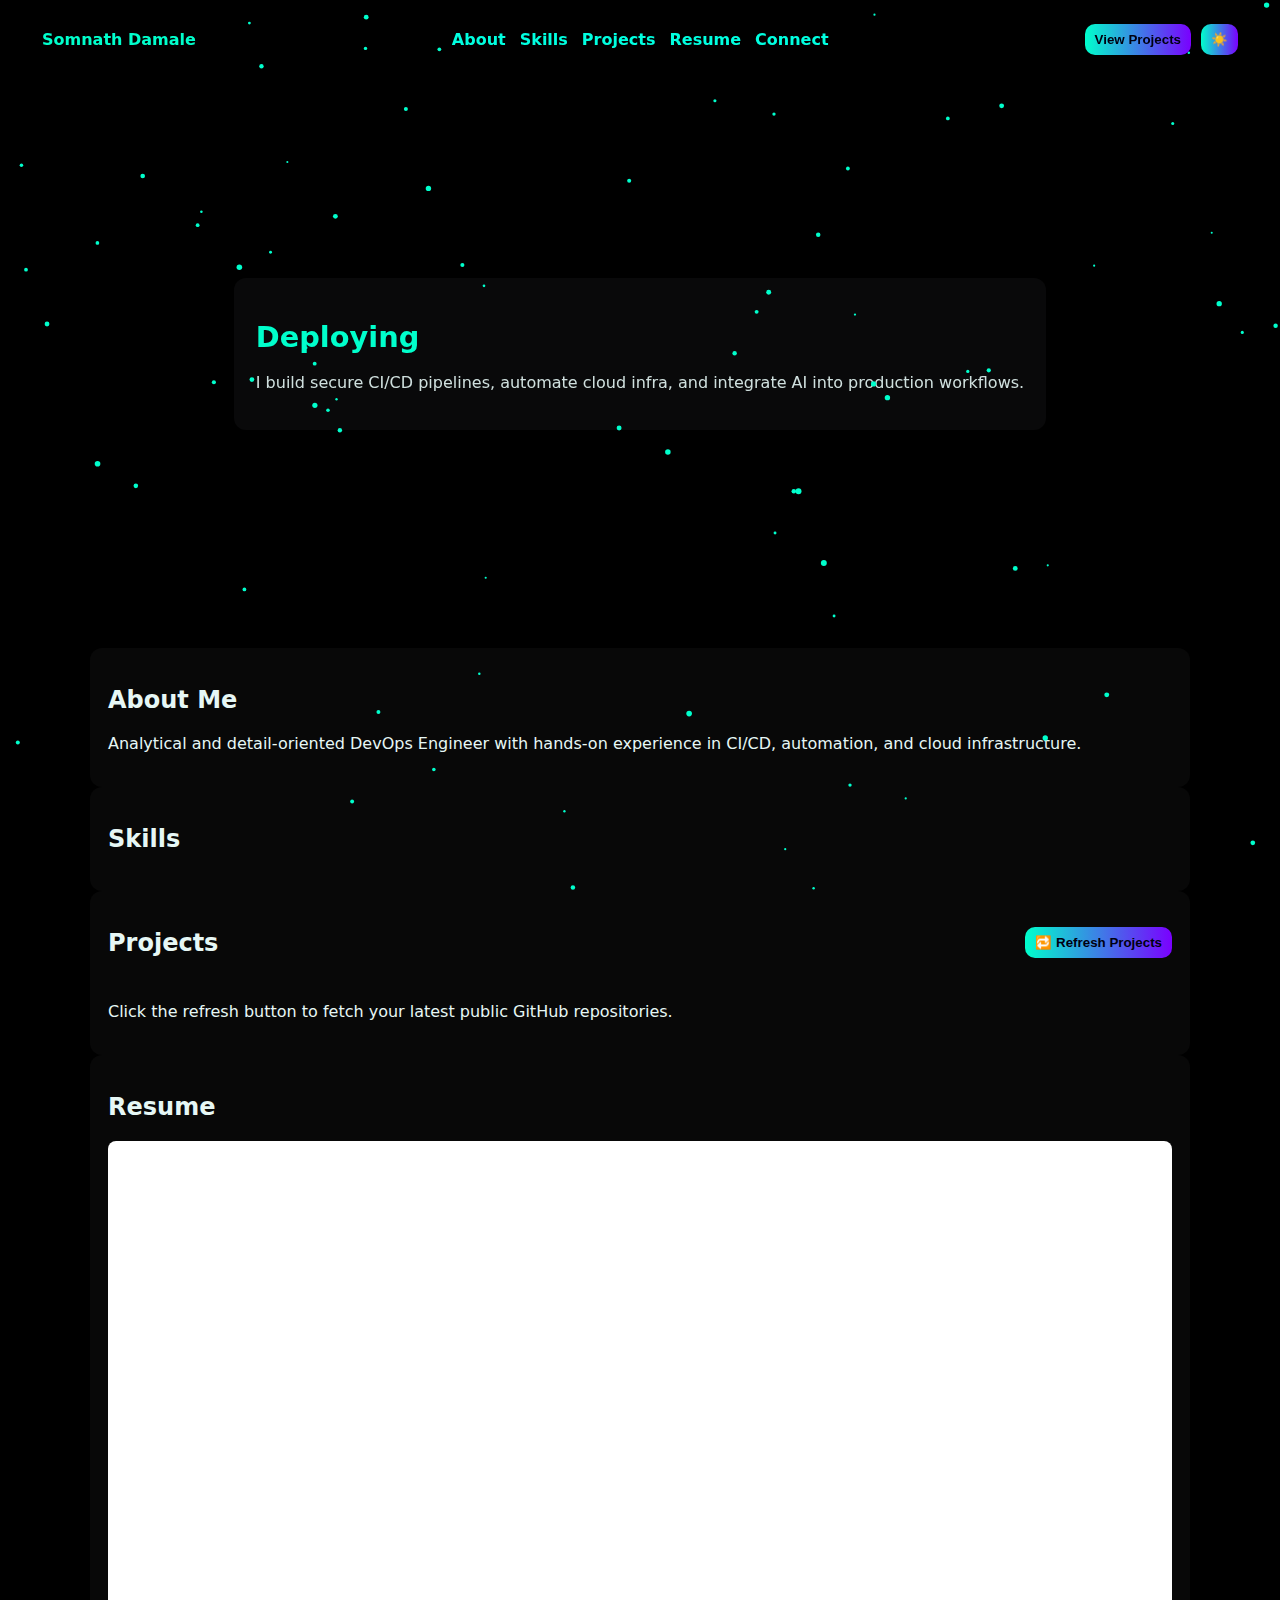
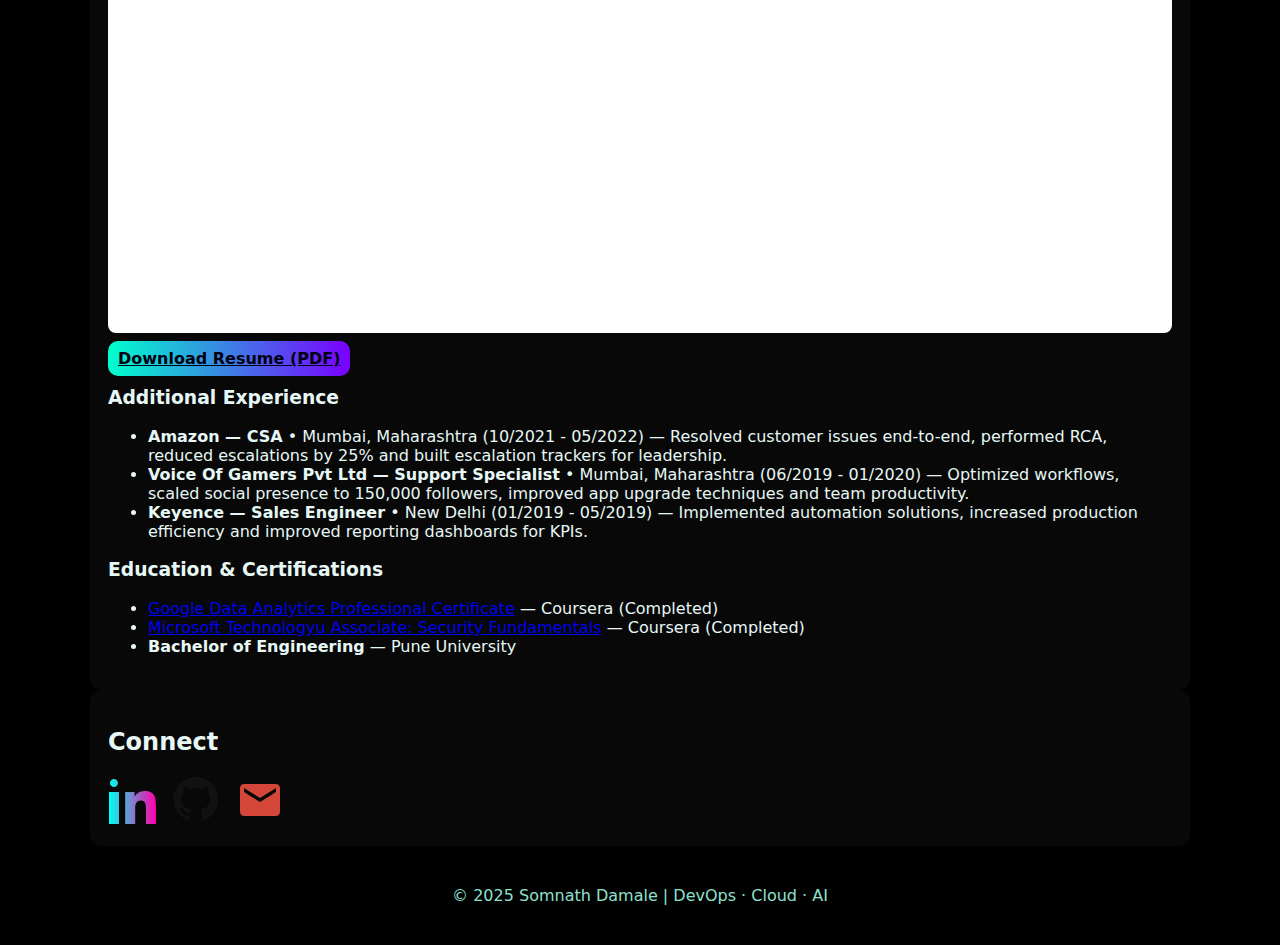
<file: index.html>
<!doctype html>
<html lang="en">
<head>
  <meta charset="utf-8" />
  <meta name="viewport" content="width=device-width,initial-scale=1" />
  <title>Somnath Damale — DevOps · Cloud · AI</title>
  <link rel="stylesheet" href="style.css">
  <script defer src="script.js"></script>
</head>
<body class="dark-mode">
  <header class="hero" id="hero">
    <nav class="nav" id="top-nav">
      <div class="brand">Somnath Damale</div>

      <ul class="nav-links" id="nav-links">
        <li><a href="#about">About</a></li>
        <li><a href="#skills">Skills</a></li>
        <li><a href="#projects">Projects</a></li>
        <li><a href="#resume">Resume</a></li>
        <li><a href="#connect">Connect</a></li>
      </ul>

      <div class="controls">
        <button id="view-projects-cta" class="btn cta">View Projects</button>
        <button id="theme-toggle" class="btn toggle" aria-pressed="false" title="Toggle theme">☀️</button>
      </div>
    </nav>

    <div class="hero-content solid-header" id="hero-content">
      <h1 id="typewriter" aria-live="polite"
          data-text='["Deploying DevOpsXCloud.. ", "DevOps. Cloud. DevSecOps. AI", "Engineering the Future: |Where Cloud meets Intelligence"]'></h1>

      <p class="lead">I build secure CI/CD pipelines, automate cloud infra, and integrate AI into production workflows.</p>
    </div>

    <!-- particle and day scene canvases -->
    <canvas id="particle-canvas" aria-hidden="true"></canvas>
    <canvas id="scene-canvas" aria-hidden="true"></canvas>
    <canvas id="trail-canvas" aria-hidden="true"></canvas>
  </header>

  <main>
    <section id="about" class="section glass">
      <h2>About Me</h2>
      <p>Analytical and detail-oriented DevOps Engineer with hands-on experience in CI/CD, automation, and cloud infrastructure.</p>
    </section>

    <section id="skills" class="section glass">
      <h2>Skills</h2>
      <div class="card-container" id="skills-list">
        <!-- skills generated/filled by script.js -->
      </div>
    </section>

    <!-- anchor to offset the fixed header so projects header is not hidden -->
    <div id="projects-offset"></div>

    <section id="projects" class="section glass">
      <div class="projects-header">
        <h2>Projects</h2>
        <button id="refresh-repos" class="btn" title="Refresh Projects">🔁 Refresh Projects</button>
      </div>

      <div id="projects-list" class="card-container"></div>
      <p class="muted">Click the refresh button to fetch your latest public GitHub repositories.</p>
    </section>

    <section id="resume" class="section glass">
      <h2>Resume</h2>
      <iframe src="assets/pdf/Somnath_Damale_DevOps_Resume.pdf" title="Resume"
              style="width:100%;height:88vh;border:none;border-radius:8px;"></iframe>

      <div class="resume-actions" style="margin-top:12px;">
        <a class="btn" href="assets/pdf/Somnath_Damale_DevOps_Resume.pdf" download>Download Resume (PDF)</a>
      </div>

      <div class="extra-experience">
        <h3>Additional Experience</h3>
        <ul>
          <li><strong>Amazon — CSA</strong> • Mumbai, Maharashtra (10/2021 - 05/2022) — Resolved customer issues end-to-end, performed RCA, reduced escalations by 25% and built escalation trackers for leadership.</li>
          <li><strong>Voice Of Gamers Pvt Ltd — Support Specialist</strong> • Mumbai, Maharashtra (06/2019 - 01/2020) — Optimized workflows, scaled social presence to 150,000 followers, improved app upgrade techniques and team productivity.</li>
          <li><strong>Keyence — Sales Engineer</strong> • New Delhi (01/2019 - 05/2019) — Implemented automation solutions, increased production efficiency and improved reporting dashboards for KPIs.</li>
        </ul>

        <h3>Education & Certifications</h3>
        <ul>
          <li><a href="https://www.credly.com/badges/633839da-a824-478e-ac3f-bfe32b3fa52f/public_url" target="_blank" rel="noopener">Google Data Analytics Professional Certificate</a> — Coursera (Completed)</li>
          <li><a href="https://www.credly.com/badges/beb33f0d-b3c4-4a7d-8db4-5440acb2b37f/public_url" target="_blank" rel="noopener">Microsoft Technologyu Associate: Security Fundamentals</a> — Coursera (Completed)</li>
          <li><strong>Bachelor of Engineering</strong> — Pune University</li>
          </ul>
        </ul>
      </div>
    </section>

    <section id="connect" class="section glass">
      <h2>Connect</h2>
      <div class="social-icons">
        <a href="https://www.linkedin.com/in/somnathdamale" target="_blank" rel="noopener"><img src="assets/icons/linkedin.svg" alt="LinkedIn"></a>
        <a href="https://github.com/i-damale" target="_blank" rel="noopener"><img src="assets/icons/github.svg" alt="GitHub"></a>
        <a href="mailto:somnath.damale@gmail.com"><img src="assets/icons/email.svg" alt="Email"></a>
      </div>
    </section>
  </main>

  <footer><p>© 2025 Somnath Damale | DevOps · Cloud · AI</p></footer>
</body>
</html>
</file>
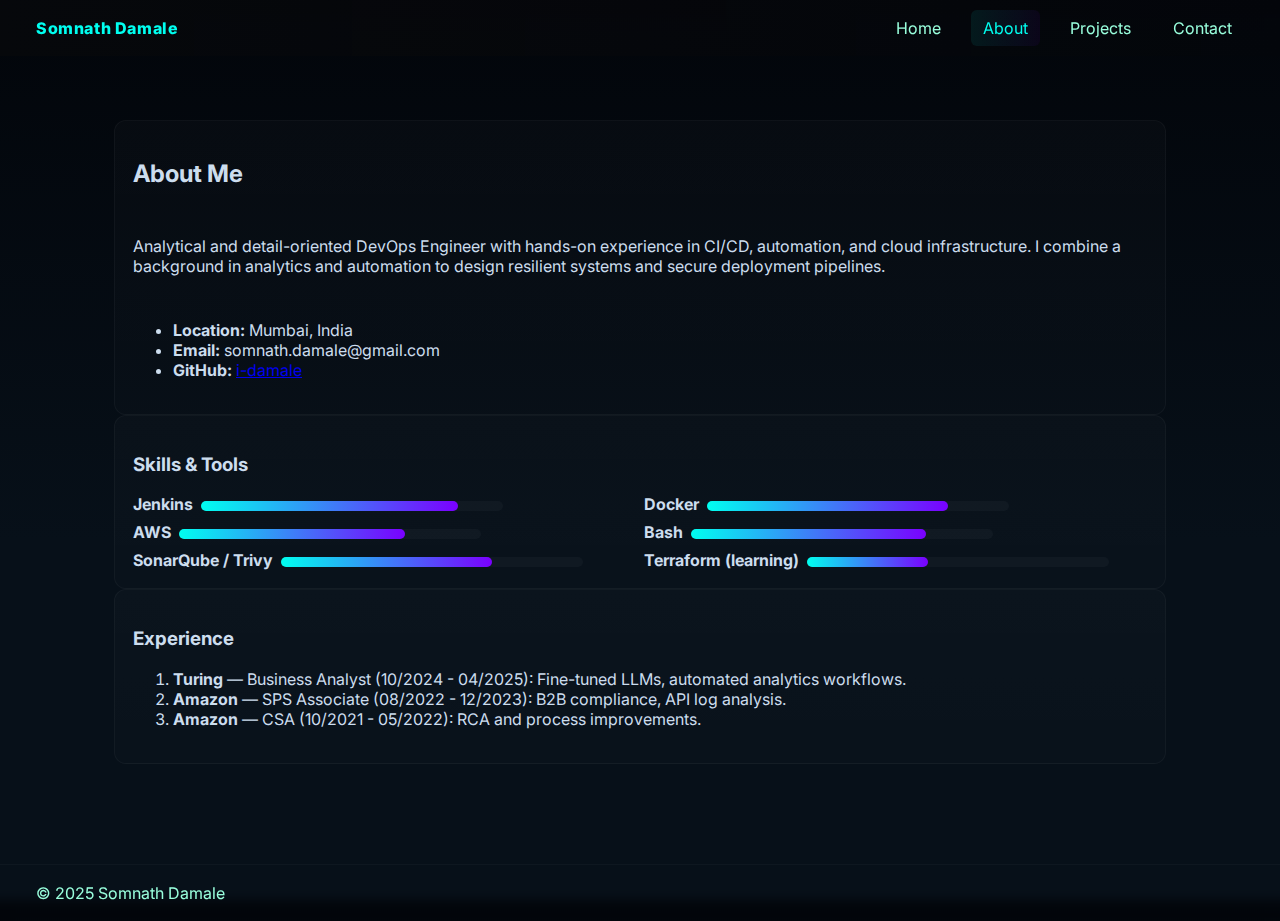
<file: about.html>
<!doctype html>
<html lang="en">
<head>
<meta charset="UTF-8">
<meta name="viewport" content="width=device-width, initial-scale=1.0">
<title>Somnath Damale — DevOps & Cloud Engineer</title>
<link rel="stylesheet" href="assets/css/style.css">
<link rel="preconnect" href="https://fonts.googleapis.com">
<link href="https://fonts.googleapis.com/css2?family=Inter:wght@300;400;600;800&display=swap" rel="stylesheet">
<script defer src="assets/js/main.js"></script>

<title>About — Somnath Damale</title>
</head>
<body class="theme-cyber">
<nav class="nav">
  <div class="brand">Somnath Damale</div>
  <ul class="nav-links">
    <li><a href="index.html">Home</a></li>
    <li><a href="about.html" class="active">About</a></li>
    <li><a href="projects.html">Projects</a></li>
    <li><a href="contact.html">Contact</a></li>
  </ul>
</nav>

<main class="container about-page">
  <section class="intro glass">
    <h2>About Me</h2>
    <p>Analytical and detail-oriented DevOps Engineer with hands-on experience in CI/CD, automation, and cloud infrastructure. I combine a background in analytics and automation to design resilient systems and secure deployment pipelines.</p>
    <ul class="profile-meta">
      <li><strong>Location:</strong> Mumbai, India</li>
      <li><strong>Email:</strong> somnath.damale@gmail.com</li>
      <li><strong>GitHub:</strong> <a href="https://github.com/i-damale" target="_blank">i-damale</a></li>
    </ul>
  </section>

  <section class="skills glass">
    <h3>Skills & Tools</h3>
    <div class="skill-grid">
      <div><strong>Jenkins</strong><span class="bar"><span style="width:85%"></span></span></div>
      <div><strong>Docker</strong><span class="bar"><span style="width:80%"></span></span></div>
      <div><strong>AWS</strong><span class="bar"><span style="width:75%"></span></span></div>
      <div><strong>Bash</strong><span class="bar"><span style="width:78%"></span></span></div>
      <div><strong>SonarQube / Trivy</strong><span class="bar"><span style="width:70%"></span></span></div>
      <div><strong>Terraform (learning)</strong><span class="bar"><span style="width:40%"></span></span></div>
    </div>
  </section>

  <section class="timeline glass">
    <h3>Experience</h3>
    <ol>
      <li><strong>Turing</strong> — Business Analyst (10/2024 - 04/2025): Fine-tuned LLMs, automated analytics workflows.</li>
      <li><strong>Amazon</strong> — SPS Associate (08/2022 - 12/2023): B2B compliance, API log analysis.</li>
      <li><strong>Amazon</strong> — CSA (10/2021 - 05/2022): RCA and process improvements.</li>
    </ol>
  </section>
</main>

<footer class="site-footer">
  <div>© 2025 Somnath Damale</div>
</footer>
</body>
</html>
</file>
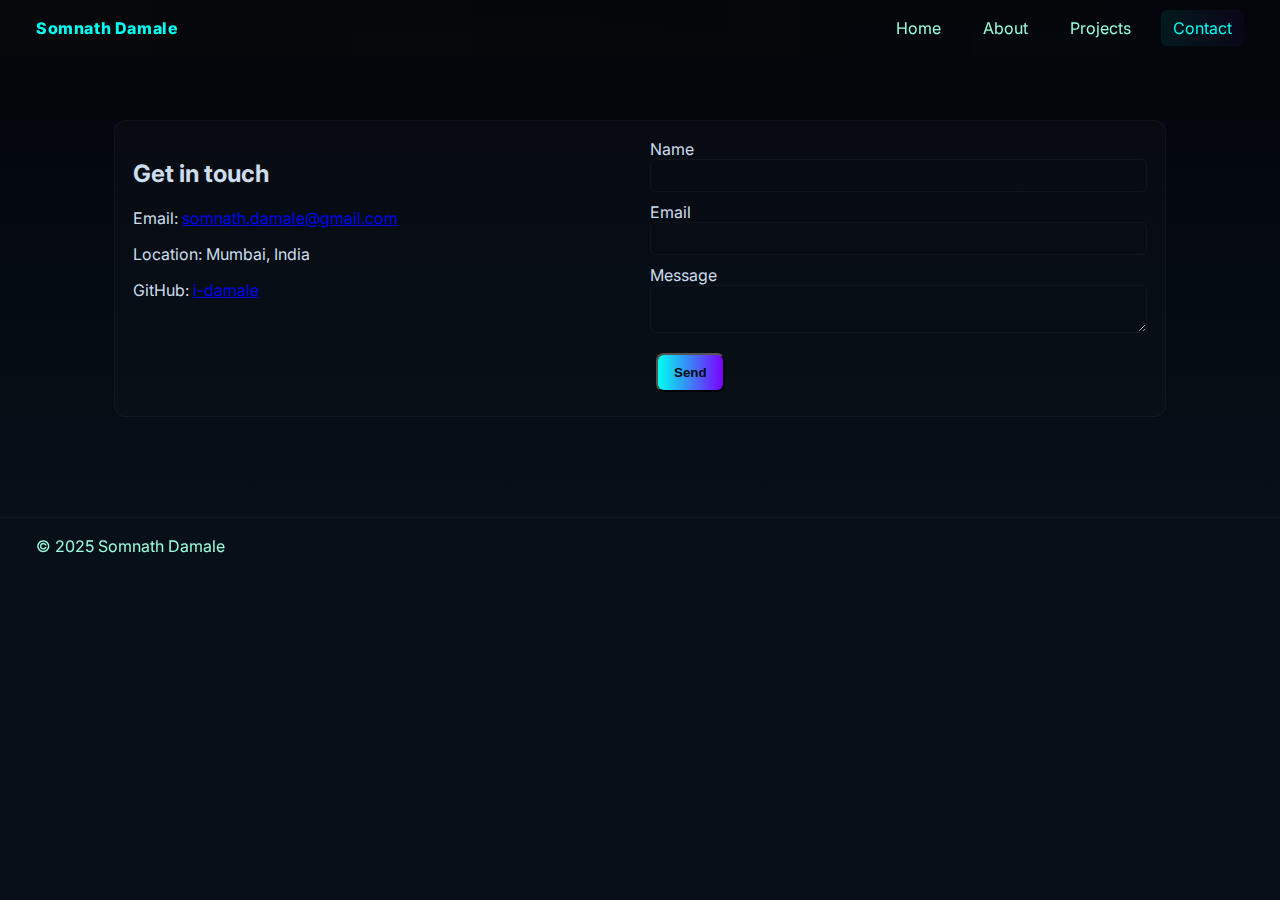
<file: contact.html>
<!doctype html>
<html lang="en">
<head>
<meta charset="UTF-8">
<meta name="viewport" content="width=device-width, initial-scale=1.0">
<title>Somnath Damale — DevOps & Cloud Engineer</title>
<link rel="stylesheet" href="assets/css/style.css">
<link rel="preconnect" href="https://fonts.googleapis.com">
<link href="https://fonts.googleapis.com/css2?family=Inter:wght@300;400;600;800&display=swap" rel="stylesheet">
<script defer src="assets/js/main.js"></script>

<title>Contact — Somnath Damale</title>
</head>
<body class="theme-cyber">
<nav class="nav">
  <div class="brand">Somnath Damale</div>
  <ul class="nav-links">
    <li><a href="index.html">Home</a></li>
    <li><a href="about.html">About</a></li>
    <li><a href="projects.html">Projects</a></li>
    <li><a href="contact.html" class="active">Contact</a></li>
  </ul>
</nav>

<main class="container contact-page">
  <section class="glass contact-grid">
    <div>
      <h2>Get in touch</h2>
      <p>Email: <a href="mailto:somnath.damale@gmail.com">somnath.damale@gmail.com</a></p>
      <p>Location: Mumbai, India</p>
      <p>GitHub: <a href="https://github.com/i-damale" target="_blank">i-damale</a></p>
    </div>
    <form class="contact-form" action="#" onsubmit="alert('This is demo - replace with your form/backend or use GitHub Actions to forward emails.'); return false;">
      <label>Name<input required></label>
      <label>Email<input required type="email"></label>
      <label>Message<textarea required></textarea></label>
      <button class="btn">Send</button>
    </form>
  </section>
</main>

<footer class="site-footer">
  <div>© 2025 Somnath Damale</div>
</footer>
</body>
</html>
</file>
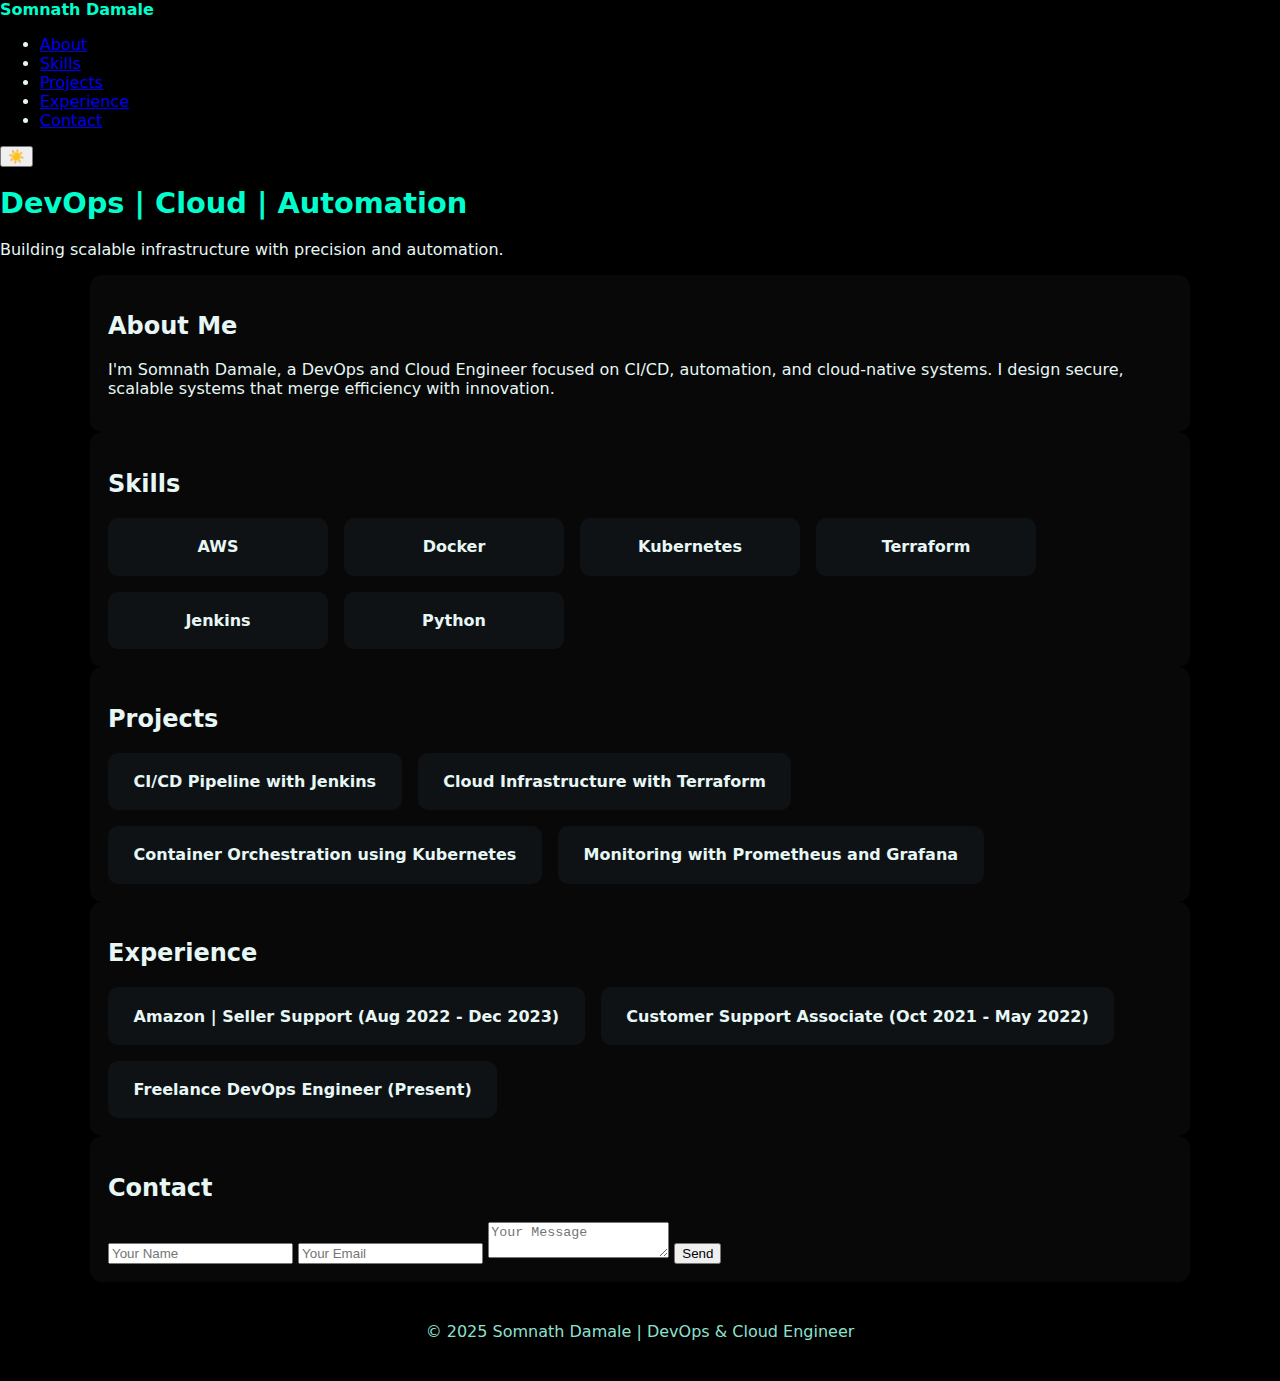
<file: indexx.html>
<!DOCTYPE html>
<html lang="en">
<head>
  <meta charset="UTF-8">
  <meta name="viewport" content="width=device-width, initial-scale=1.0">
  <title>Somnath Damale | DevOps & Cloud Engineer</title>
  <link rel="stylesheet" href="style.css">
  <script defer src="script.js"></script>
</head>
<body class="dark-mode">
  <header>
    <nav>
      <div class="brand">Somnath Damale</div>
      <ul>
        <li><a href="#about">About</a></li>
        <li><a href="#skills">Skills</a></li>
        <li><a href="#projects">Projects</a></li>
        <li><a href="#experience">Experience</a></li>
        <li><a href="#contact">Contact</a></li>
      </ul>
      <button id="theme-toggle">☀️</button>
    </nav>
  </header>

  <section id="home" class="hero-section">
    <h1 id="typewriter">DevOps | Cloud | Automation</h1>
    <p class="subtitle">Building scalable infrastructure with precision and automation.</p>
  </section>

  <section id="about" class="section glass">
    <h2>About Me</h2>
    <p>I'm Somnath Damale, a DevOps and Cloud Engineer focused on CI/CD, automation, and cloud-native systems.
       I design secure, scalable systems that merge efficiency with innovation.</p>
  </section>

  <section id="skills" class="section glass">
    <h2>Skills</h2>
    <div class="card-container">
      <div class="card">AWS</div>
      <div class="card">Docker</div>
      <div class="card">Kubernetes</div>
      <div class="card">Terraform</div>
      <div class="card">Jenkins</div>
      <div class="card">Python</div>
    </div>
  </section>

  <section id="projects" class="section glass">
    <h2>Projects</h2>
    <div class="card-container">
      <div class="card">CI/CD Pipeline with Jenkins</div>
      <div class="card">Cloud Infrastructure with Terraform</div>
      <div class="card">Container Orchestration using Kubernetes</div>
      <div class="card">Monitoring with Prometheus and Grafana</div>
    </div>
  </section>

  <section id="experience" class="section glass">
    <h2>Experience</h2>
    <div class="card-container">
      <div class="card">Amazon | Seller Support (Aug 2022 - Dec 2023)</div>
      <div class="card">Customer Support Associate (Oct 2021 - May 2022)</div>
      <div class="card">Freelance DevOps Engineer (Present)</div>
    </div>
  </section>

  <section id="contact" class="section glass">
    <h2>Contact</h2>
    <form id="contact-form">
      <input type="text" placeholder="Your Name" required>
      <input type="email" placeholder="Your Email" required>
      <textarea placeholder="Your Message" required></textarea>
      <button type="submit">Send</button>
    </form>
  </section>

  <footer>
    <p>© 2025 Somnath Damale | DevOps & Cloud Engineer</p>
  </footer>
</body>
</html>
</file>
<file: style.css>
:root {
  --accent:#00ffcc; --accent2:#7a00ff; --neon-pink:#ff00aa; --neon-orange:#ff7a00;
  --dark-bg:#000; --text-light:#e6f7f5; --text-dark:#0b0b0b;
}

*{box-sizing:border-box}
body{margin:0;font-family:Inter,system-ui,Segoe UI,Arial;background:var(--dark-bg);color:var(--text-light);
  transition:background 1s,color 1s;overflow-x:hidden;scroll-behavior:smooth;}
body.day-mode{background:linear-gradient(#a8d8ff,#fff5e6);color:var(--text-dark);}

/* NAV */
.nav{display:flex;align-items:center;justify-content:space-between;padding:12px 24px;
  position:fixed;top:12px;left:18px;right:18px;z-index:1200;}
.brand{font-weight:800;color:var(--accent);transition:color 1s;}
body.day-mode .brand{color:var(--neon-orange);}
.nav-links{display:flex;gap:14px;list-style:none;margin:0;padding:0;}
.nav-links a{color:#00ffe0;text-decoration:none;font-weight:700;}
body.day-mode .nav-links a{color:black;} /* <-- changed to black for visibility */
.controls{display:flex;gap:10px;}
.btn{background:linear-gradient(90deg,var(--accent),var(--accent2));border:none;color:#001;padding:8px 10px;
  border-radius:10px;font-weight:700;cursor:pointer;}

/* HERO */
.hero{position:relative;min-height:72vh;display:flex;align-items:center;justify-content:center;padding-top:60px;}
.solid-header{background:rgba(10,10,12,0.85);padding:22px;border-radius:12px;backdrop-filter:blur(6px);}
#typewriter{font-size:1.8rem;font-weight:800;color:var(--accent);}
.neon-pink{color:var(--neon-pink);text-shadow:0 0 6px var(--neon-pink),0 0 20px var(--neon-pink);}
.neon-orange{color:var(--neon-orange);}
.lead{color:rgba(230,247,245,0.9);}
body.day-mode .lead{color:white;} /* <-- fixed lead color */
canvas{position:fixed;inset:0;pointer-events:none;}

/* SECTIONS */
.section{padding:4rem 1.25rem;max-width:1100px;margin:0 auto;}
.glass{background:rgba(255,255,255,0.03);border-radius:12px;padding:18px;}
.card-container{display:flex;flex-wrap:wrap;gap:16px;}
.card{background:#0f1214;padding:1.2rem 1.6rem;border-radius:10px;color:var(--text-light);min-width:220px;
  text-align:center;font-weight:700;transition:transform .3s;}
.card:hover{transform:translateY(-6px) scale(1.03);background:var(--accent);color:#001;}
.projects-header{display:flex;align-items:center;justify-content:space-between;margin-bottom:10px;}
iframe{width:100%;border-radius:8px;background:#fff;}
.social-icons{display:flex;gap:16px;margin-top:10px;}
.social-icons img{width:48px;height:48px;}
footer{text-align:center;padding:24px;color:rgba(160,255,230,0.9);}
body.day-mode footer{color:black;}
</file>
<file: assets/css/style.css>
:root{
  --bg:#071019;
  --panel: rgba(255,255,255,0.04);
  --accent1: #00fff0;
  --accent2: #7a00ff;
  --glass: rgba(255,255,255,0.03);
  --mono: 'Inter', sans-serif;
}

*{box-sizing:border-box}
html,body{height:100%}
body{margin:0;font-family:var(--mono);background:linear-gradient(180deg,#02050a 0%, #071019 60%);color:#cde;overflow-x:hidden}

/* nav */
.nav{display:flex;align-items:center;justify-content:space-between;padding:18px 36px;position:fixed;top:0;left:0;right:0;z-index:50;background:linear-gradient(90deg, rgba(10,10,12,0.6), rgba(8,8,12,0.25));backdrop-filter:blur(6px)}
.brand{font-weight:800;color:var(--accent1);letter-spacing:0.6px}
.nav-links{list-style:none;display:flex;gap:18px;margin:0;padding:0}
.nav-links a{color:#9fd; text-decoration:none; padding:8px 12px; border-radius:6px; transition:all .2s}
.nav-links a:hover, .nav-links a.active{background:linear-gradient(90deg, rgba(0,255,240,0.08), rgba(122,0,255,0.06)); color:var(--accent1)}

/* hero */
.hero{position:relative;height:72vh;display:flex;align-items:center;justify-content:center;padding-top:60px;overflow:hidden}
.hero-content{z-index:2;text-align:center;max-width:900px;padding:48px}
#typewriter{font-size:28px;color:var(--accent1);font-weight:700;min-height:56px}
.lead{color:#aee;opacity:.9;margin-top:12px}
.cta{margin-top:18px}
.btn{background:linear-gradient(90deg,var(--accent1),var(--accent2));color:#020b0d;padding:10px 16px;border-radius:8px;text-decoration:none;font-weight:700;margin:6px;display:inline-block}
.btn.ghost{background:transparent;border:1px solid rgba(255,255,255,0.06);color:#9ff}

/* canvas */
#particle-canvas{position:absolute;inset:0;z-index:1}

/* cards grid */
.container{max-width:1100px;margin:0 auto;padding:120px 24px 60px}
.cards-grid{display:grid;grid-template-columns:repeat(2,1fr);gap:20px;margin-top:-30px}
.card{padding:18px;border-radius:12px;background:var(--panel);box-shadow:0 6px 30px rgba(3,6,12,0.6);transition:transform .25s}

/* glass */
.glass{background:linear-gradient(180deg, rgba(255,255,255,0.02), rgba(255,255,255,0.01));border:1px solid rgba(255,255,255,0.04);padding:18px;border-radius:12px}

/* featured project */
.featured{margin-top:40px}
.project-hero{display:flex;gap:18px;align-items:center}
.project-media img{width:320px;border-radius:10px;object-fit:cover;box-shadow:0 10px 30px rgba(0,0,0,0.6)}
.project-info{flex:1}
.project-actions{margin-top:14px}

/* metrics */
.metrics{display:flex;gap:16px;margin-top:28px}
.metric{flex:1;padding:18px;border-radius:10px;text-align:center}

/* projects page */
.grid-projects{display:grid;grid-template-columns:repeat(3,1fr);gap:18px}
.project-card img{width:100%;height:160px;object-fit:cover;border-radius:8px}
.project-body{padding:12px}

/* about */
.about-page .intro{display:flex;flex-direction:column;gap:12px}
.skill-grid{display:grid;grid-template-columns:repeat(2,1fr);gap:8px}
.skill-grid .bar{display:inline-block;background:rgba(255,255,255,0.03);width:60%;height:10px;border-radius:8px;margin-left:8px;vertical-align:middle}
.skill-grid .bar span{display:block;height:100%;background:linear-gradient(90deg,var(--accent1),var(--accent2));border-radius:8px}

/* contact */
.contact-grid{display:grid;grid-template-columns:1fr 1fr;gap:20px;align-items:start}
.contact-form label{display:block;margin-bottom:10px}
.contact-form input, .contact-form textarea{width:100%;padding:8px;border-radius:6px;border:1px solid rgba(255,255,255,0.04);background:transparent;color:#cde}

/* footer */
.site-footer{display:flex;justify-content:space-between;align-items:center;padding:18px 36px;margin-top:40px;border-top:1px solid rgba(255,255,255,0.03);color:#9fd;backdrop-filter:blur(6px)}

/* responsive */
@media(max-width:900px){
  .cards-grid{grid-template-columns:1fr}
  .project-hero{flex-direction:column}
  .grid-projects{grid-template-columns:1fr}
  .nav-links{display:none}
}
</file>
